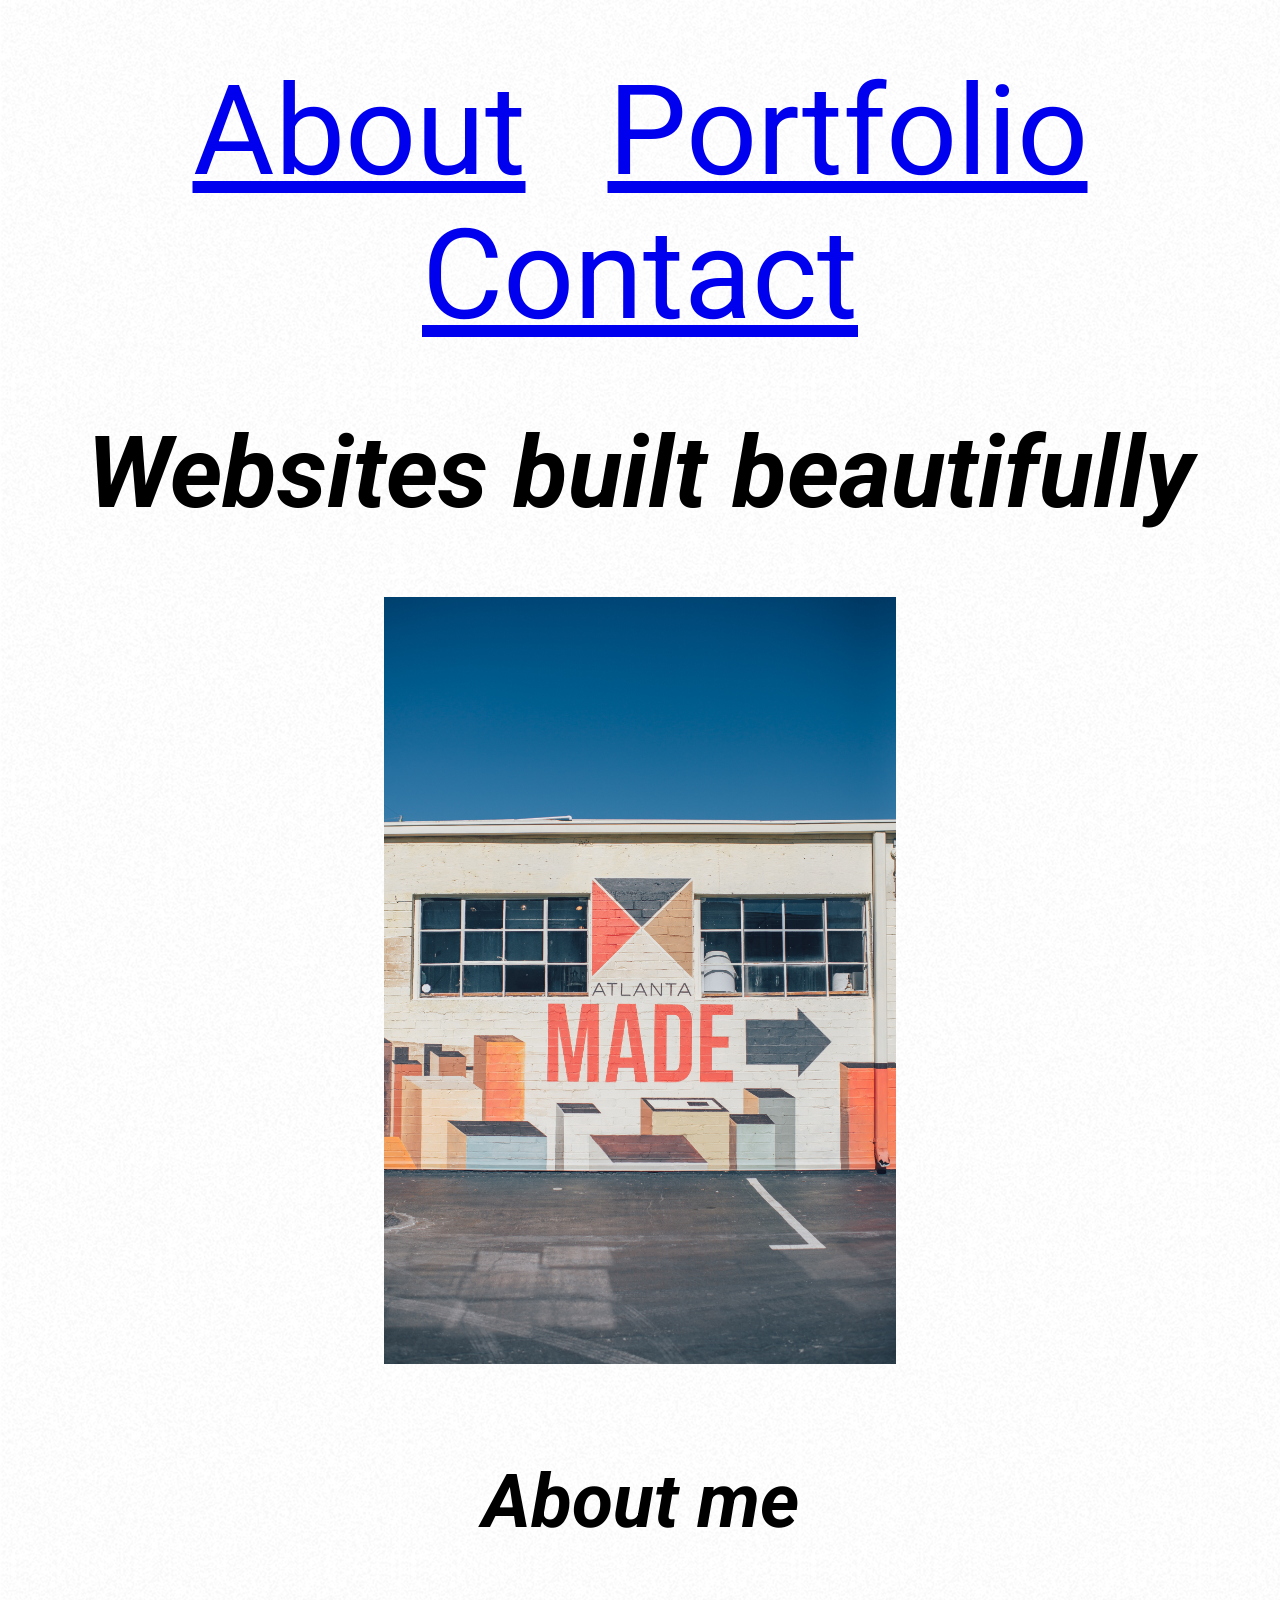
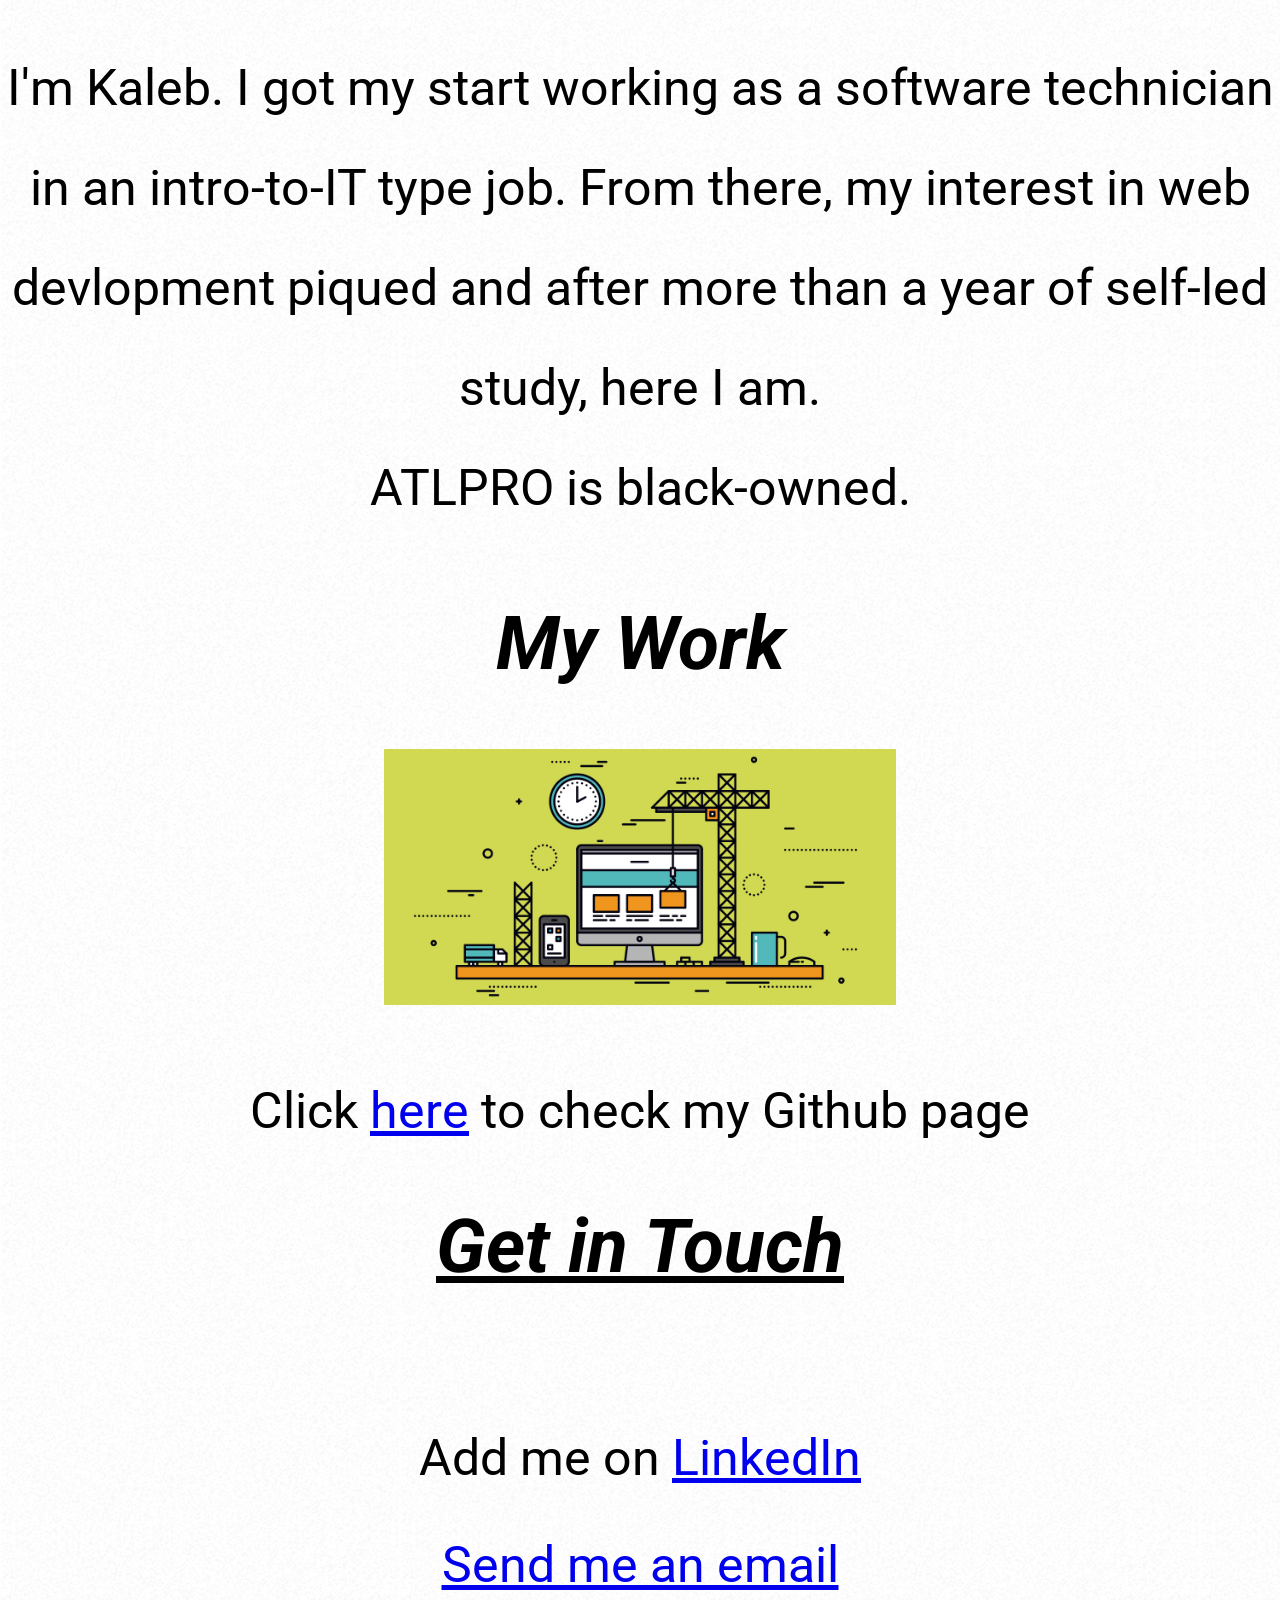
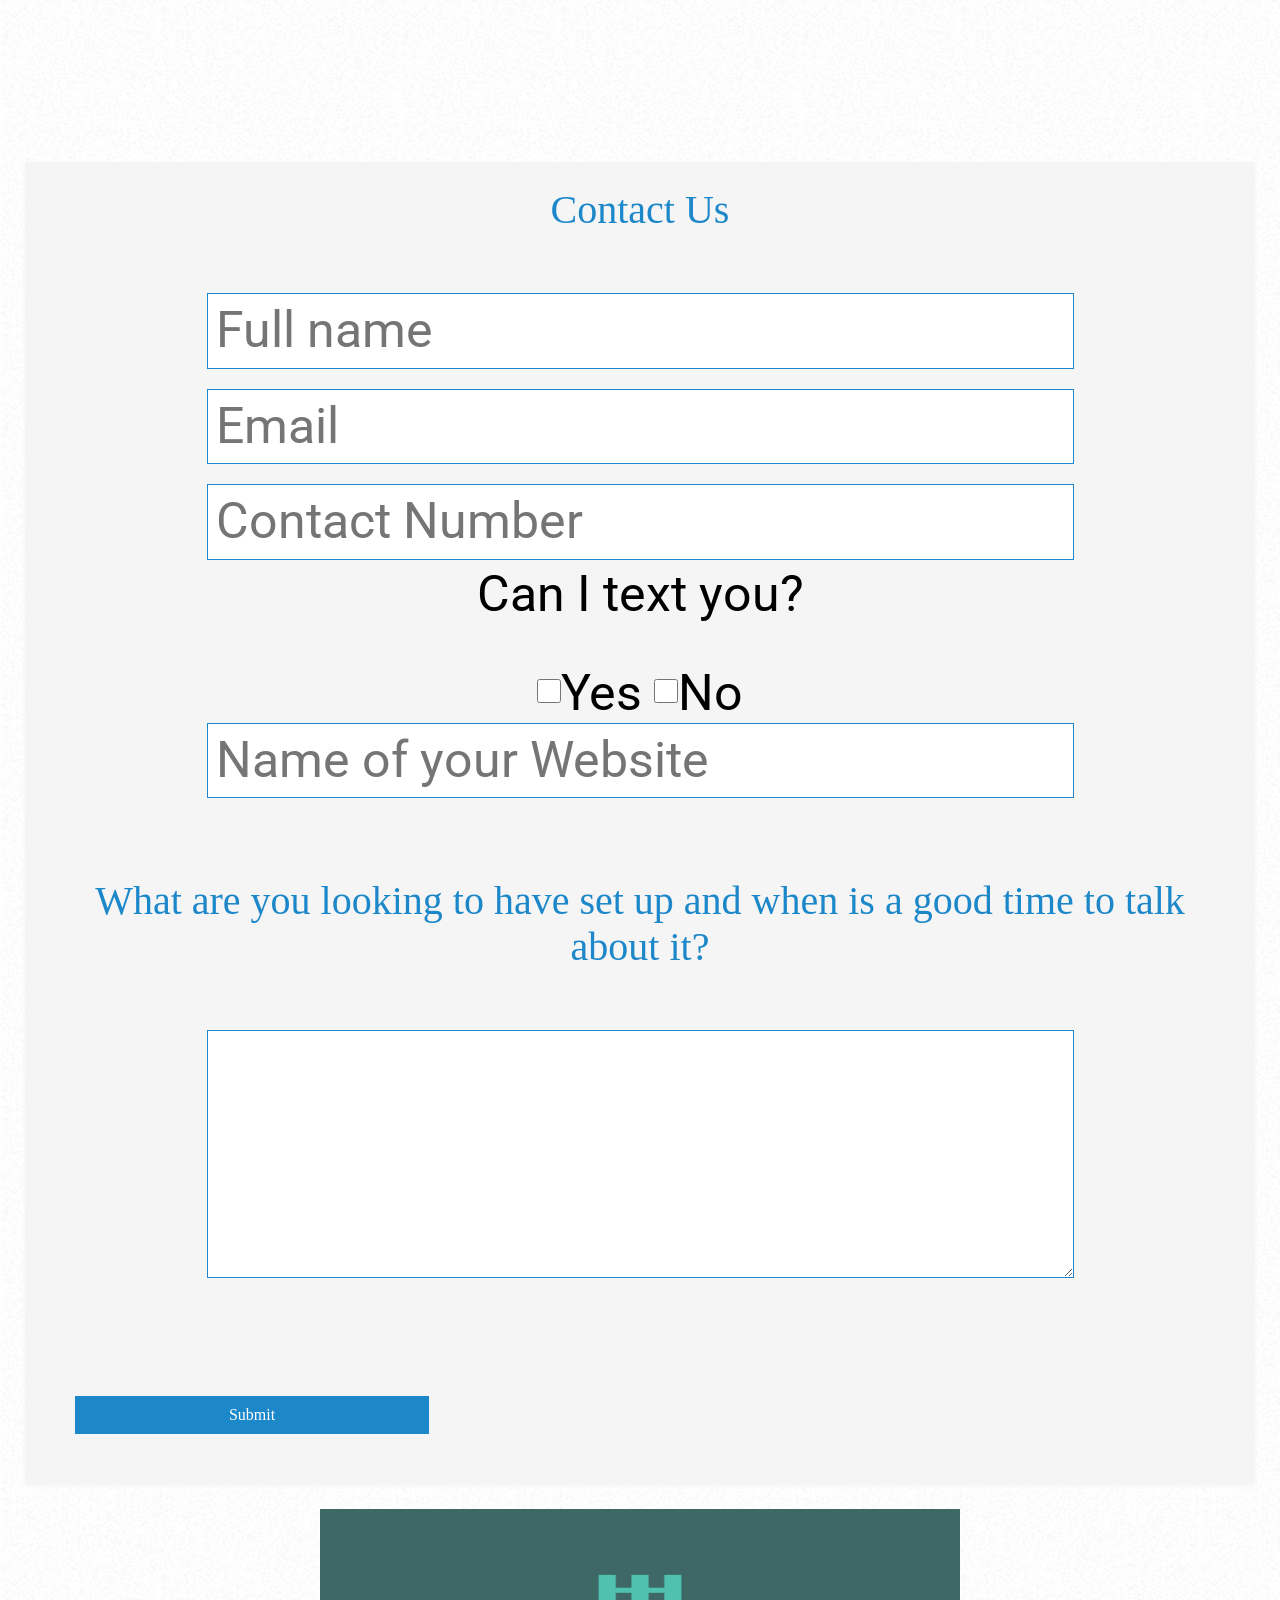
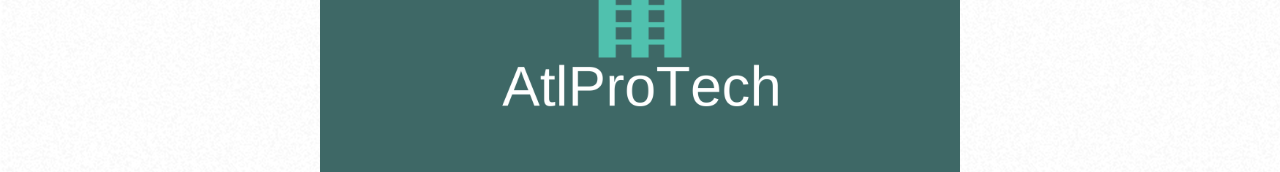
<file: docs/index.html>
<!DOCTYPE html>
<html lang="en">
	<head>
  	<meta charset="utf-8">
  	<meta name="description" content="providing technology services and custom built websites">
  	<meta name="Atlanta technology professionials" content="one, two, three">
		<meta name="viewport" content="width=device-width, initial-scale=1">

		<title>ATLPRO.TECH</title>

		<!-- external CSS link -->
		<link rel="preconnect" href="https://fonts.googleapis.com">
<link rel="preconnect" href="https://fonts.gstatic.com" crossorigin>
<link href="https://fonts.googleapis.com/css2?family=Roboto:wght@100&display=swap" rel="stylesheet">
		<link rel="stylesheet" href="css/normalize.css">
		<link rel="stylesheet" href="css/style.css">
	</head>
	<body class='main-block' background='so-white.png'>
<header>
	<div class="top-nav">
		<a href="#about">About</a>
		<a href="#past-work">Portfolio</a>
		<a href="#contact-info">Contact</a>
	</div>
	<h1>Websites built beautifully</h1>
	<img id="atlanta-made" class='images' src="atlantamade.jpg" alt="picture of atlanta made painted on wall">
</header>
<section id='about'>
	<h2 class='titles'>About me</h2>
	I'm Kaleb. I got my start working as a software technician in an intro-to-IT type job. From there, my interest in web devlopment piqued and after more than a year of self-led study, here I am.<br> ATLPRO is black-owned.
</section>
<section id='past-work'>
	<h2 class='titles'>My Work</h2>
	<img class='images'id='construction' src="website-construction.png" alt="cartoon of website being built">
	</div><br>
	<div id='linkGithub'> Click <a href='https://github.com/kalebp731'>here</a> to check my Github page</div>
</section>
<section id='contact-info'>
	<h2 class='titles' id='contactMe'> Get in Touch </h2><br>
<div id='linkedIn'> Add me on <a href='https://www.linkedin.com/in/kaleb-palmer-616334169/'>LinkedIn</a><br>
	<a id='email' href = "mailto: kaleb@atlpro.tech">Send me an email</a><br>
</section>
<form action="/">
			 <h3>Contact Us</h3>
			 <div class="info">
				 <input class="fname" type="text" name="name" placeholder="Full name">
				 <input type="text" name="name" placeholder="Email">
				 <input type="text" name="name" placeholder="Contact Number"><br>
				 <label class='box' for="yes" >Can I text you?</label><br>
				<input class='box' type="checkbox" name="name" value="YES"><label for="checkbox">Yes</label>
				 <input class='box' type="checkbox" name="name"  value="NO">No<br>
				 <input type="text" name="name" placeholder="Name of your Website">
			 </div>
			 <h3 id='describe'>What are you looking to have set up and when is a good time to talk about it?</h3>
			 <div>
				 <textarea rows="4"></textarea>
			 </div>
			 <button id='submitButton' type="submit" href="/">Submit</button>
		 </form>
<footer>
	<img id='logo' src="cover.png" alt="atlprotech logo">
</footer>
		<script type="text/javascript" src="js/main.js"></script>

	</body>
</html>
</file>
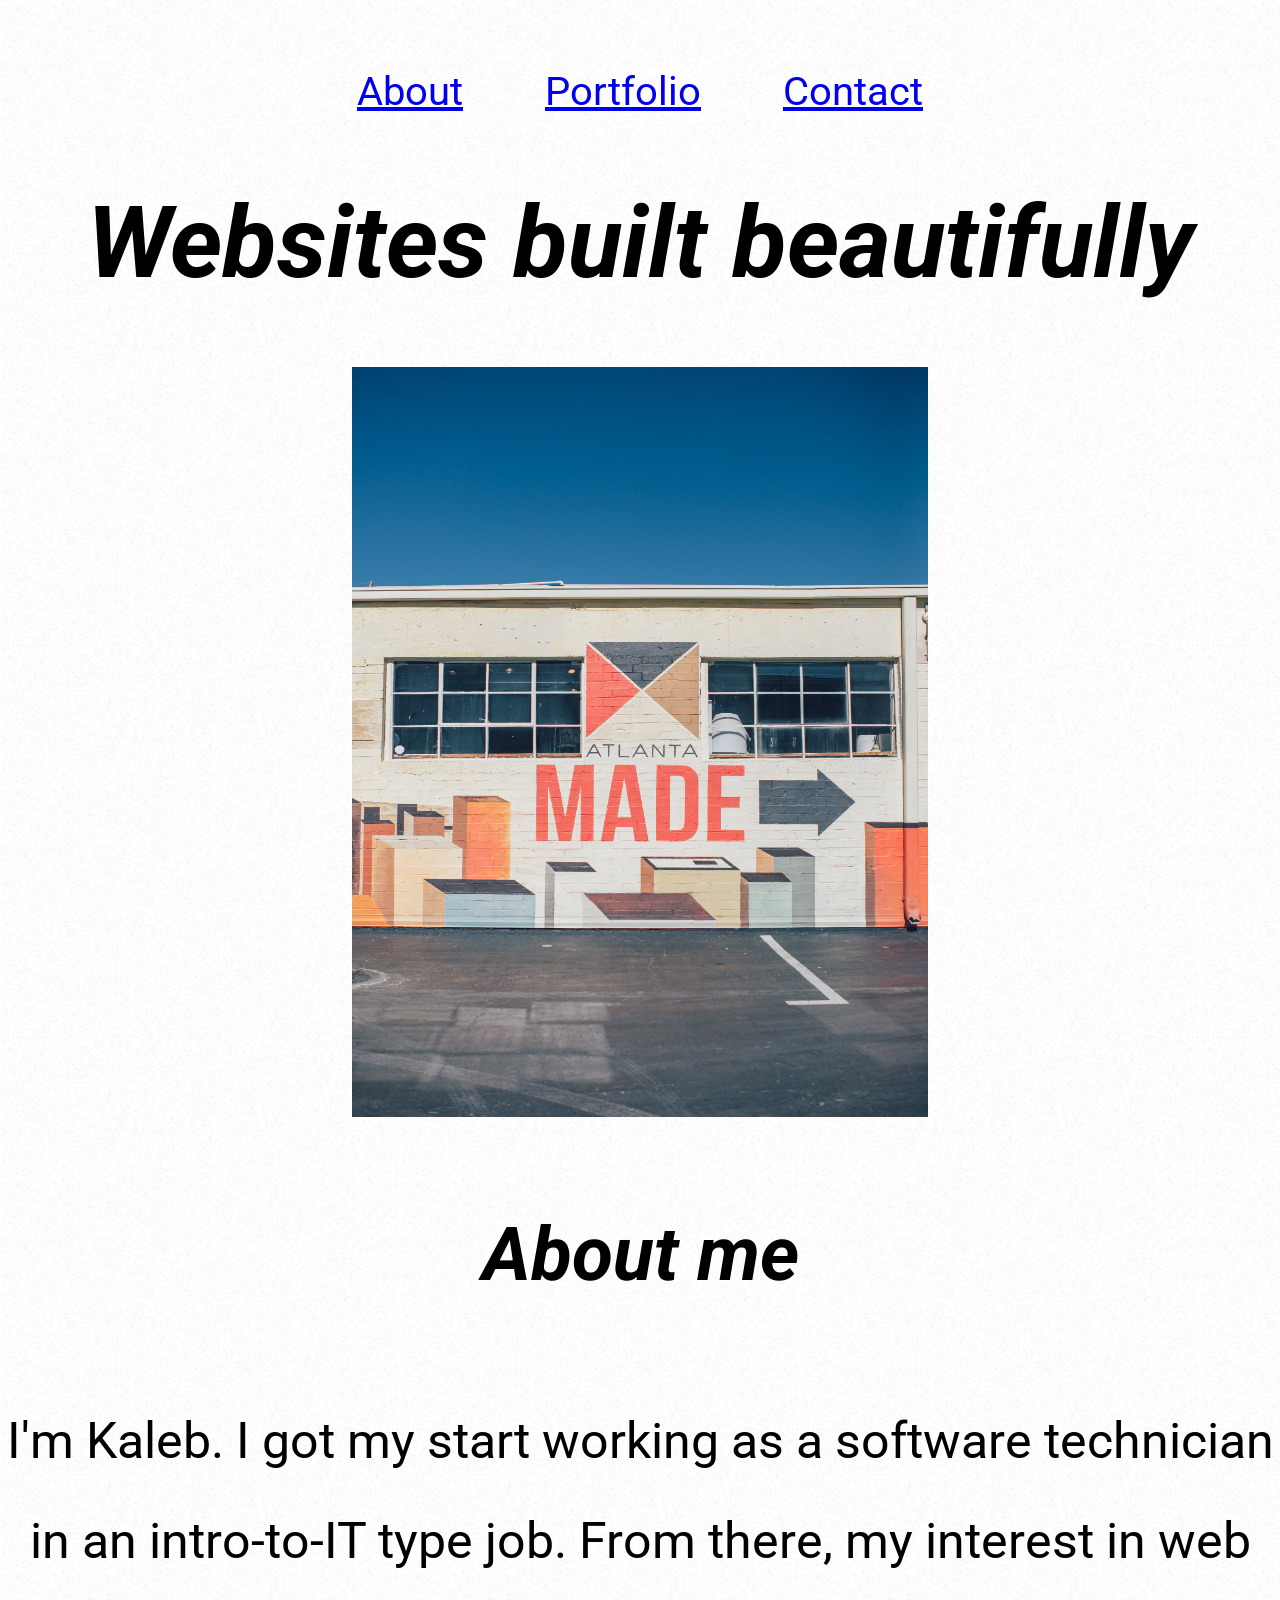
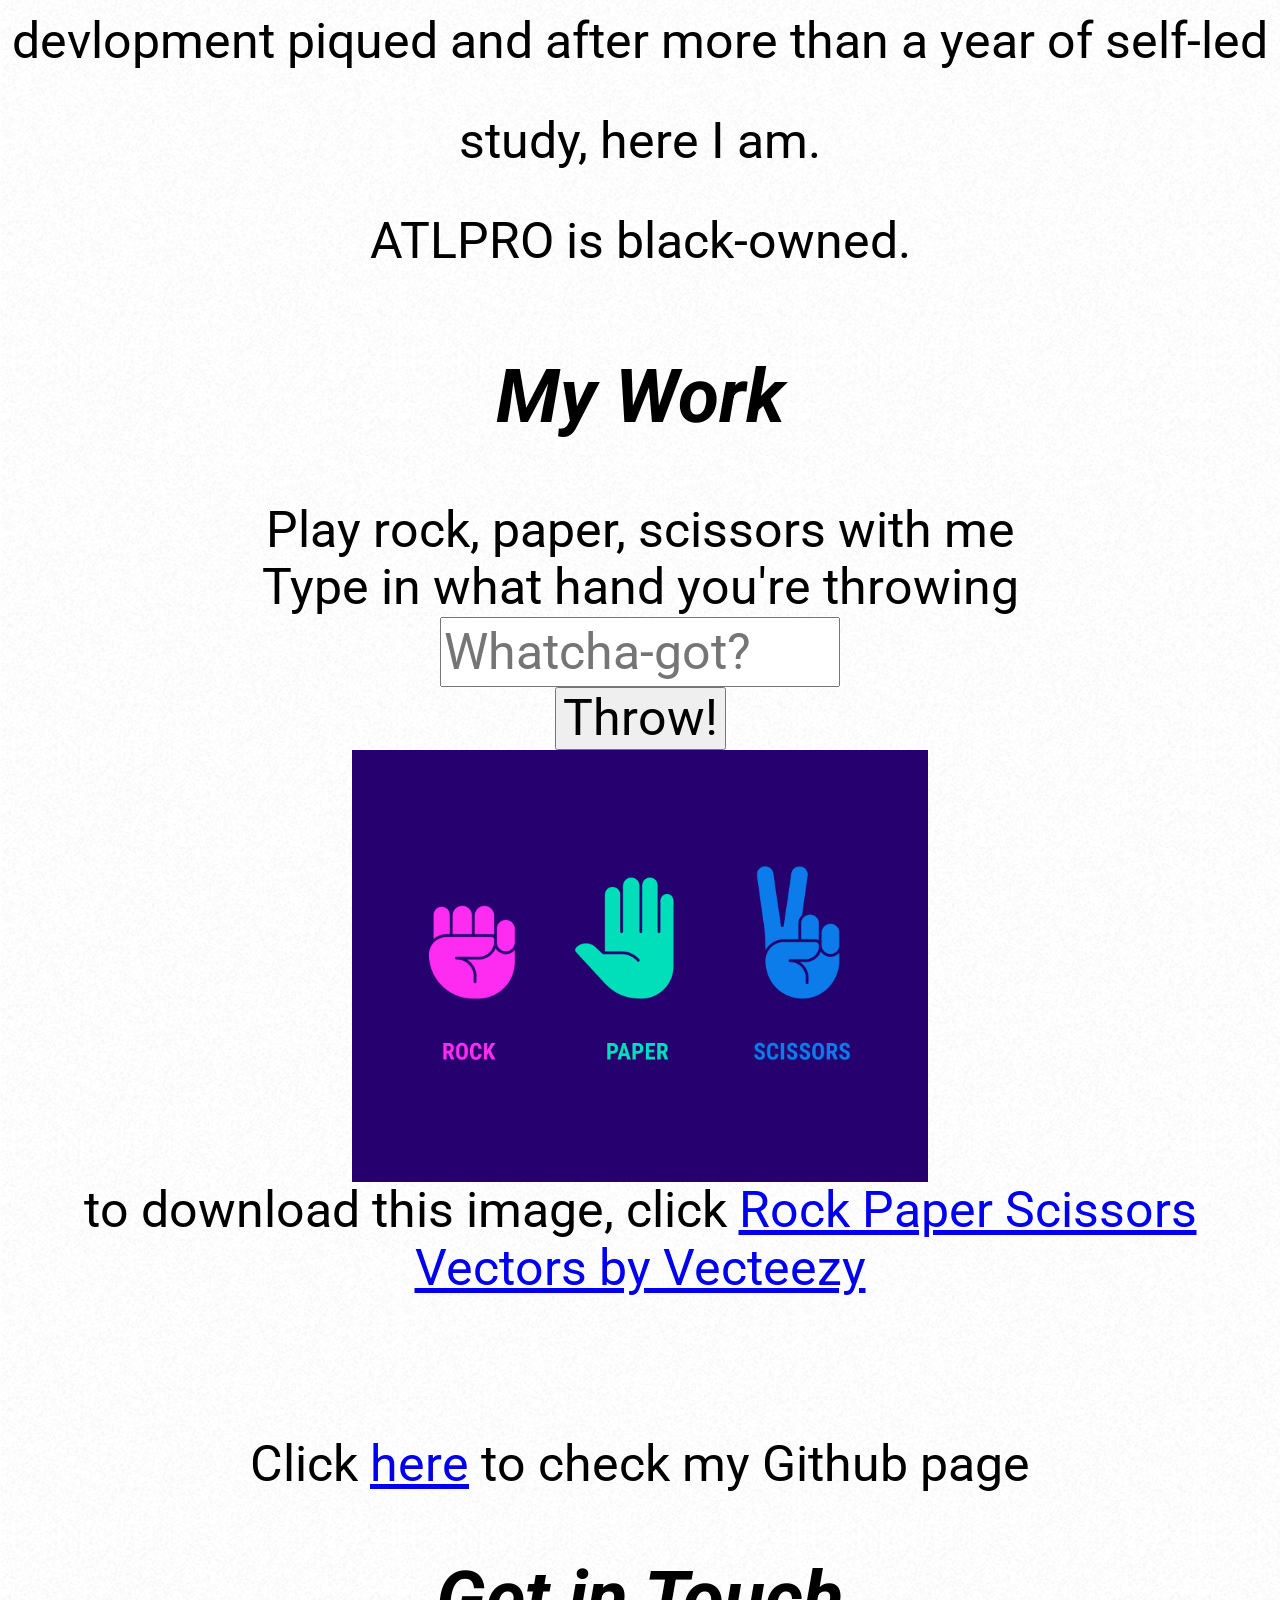
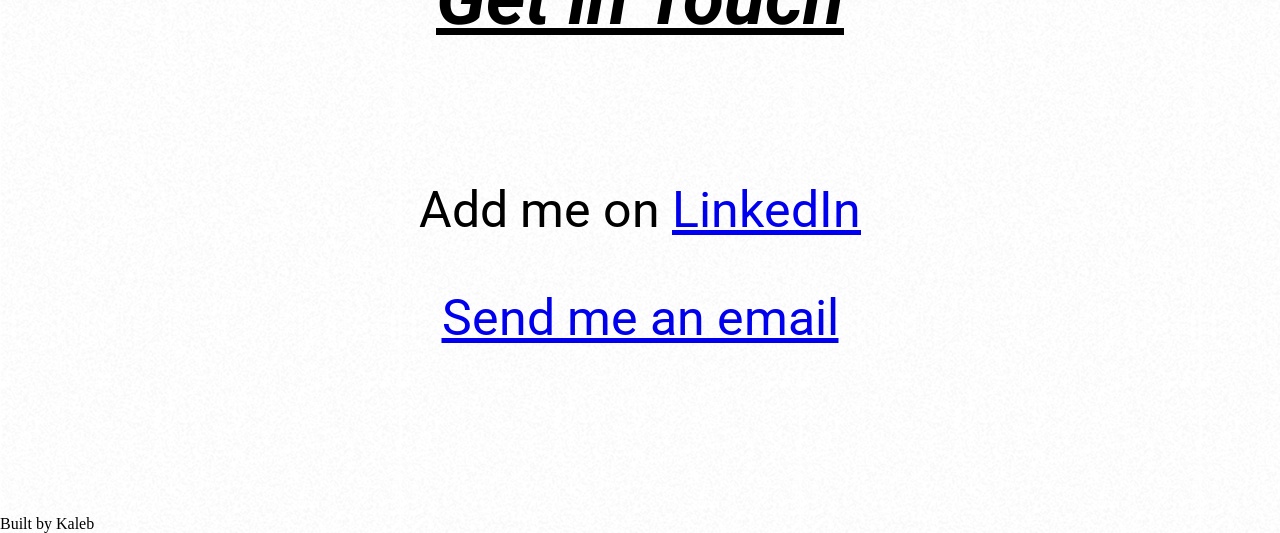
<file: temp2/index.html>
<!DOCTYPE html>
<html lang="en">
	<head>
  	<meta charset="utf-8">
  	<meta name="description" content="providing technology services and custom built websites">
  	<meta name="Atlanta technology professionials" content="one, two, three">
		<meta name="viewport" content="width=device-width, initial-scale=1">

		<title>ATLPRO.TECH</title>

		<!-- external CSS link -->
		<link rel="preconnect" href="https://fonts.googleapis.com">
<link rel="preconnect" href="https://fonts.gstatic.com" crossorigin>
<link href="https://fonts.googleapis.com/css2?family=Roboto:wght@100&display=swap" rel="stylesheet">
		<link rel="stylesheet" href="css/normalize.css">
		<link rel="stylesheet" href="css/style.css">
	</head>
	<body background='so-white.png'>
<header>
	<div class="top-nav">
		<a href="#about">About</a>
		<a href="#past-work">Portfolio</a>
		<a href="#contact-info">Contact</a>
	</div>
	<h1>Websites built beautifully</h1>
	<img id="atlanta-made" src="atlantamade.jpg" alt="picture of atlanta made painted on wall">
</header>
<section id='about'>
	<h2 class='titles'>About me</h2>
	I'm Kaleb. I got my start working as a software technician in an intro-to-IT type job. From there, my interest in web devlopment piqued and after more than a year of self-led study, here I am.<br> ATLPRO is black-owned.
</section>
<section id='past-work'>
	<h2 class='titles'>My Work</h2>
	<div id='examples'>
		Play rock, paper, scissors with me <br>
		Type in what hand you're throwing<br>
		<input id='userHand' type="text" placeholder='Whatcha-got?'><br>
		<button type="button" id='throw' name="button">Throw!</button>
		<img src="rps.png" id="hands" alt="picture of handa forming rock, paper, scissors">
		<span>to download this image, click <a href="https://www.vecteezy.com/free-vector/rock-paper-scissors">Rock Paper Scissors Vectors by Vecteezy</a></span>
		<h3 id='answerSpace'></h3>
	</div><br>
	<div id='linkGithub'> Click <a href='https://github.com/kalebp731'>here</a> to check my Github page</div>
</section>
<section id='contact-info'>
	<h2 class='titles' id='contactMe'> Get in Touch </h2><br>
<div id='linkedIn'> Add me on <a href='https://www.linkedin.com/in/kaleb-palmer-616334169/'>LinkedIn</a><br>
	<a id='email' href = "mailto: kaleb@atlpro.tech">Send me an email</a><br>
</section>
<footer>
	<span>Built by Kaleb</span>
</footer>
		<script type="text/javascript" src="js/main.js"></script>
	</body>
</html>
</file>
<file: docs/css/style.css>
/* Box Model Hack */
* {
  box-sizing: border-box;
}

/* Clear fix hack */
.clearfix:after {
     content: ".";
     display: block;
     clear: both;
     visibility: hidden;
     line-height: 0;
     height: 0;
}

.clear {
	clear: both;
}

/******************************************
/* BASE STYLES
/*******************************************/

body {
background-image: image('so-white.png');
}


/******************************************
/* LAYOUT
/*******************************************/
.top-nav{
  display: block;
  margin-left: auto;
  margin-right: auto;
}
.top-nav > a {
  margin:0 35px;
  font-size: 2.5em;
}
h1{
  font-family: 'Roboto', sans-serif;
  font-size: 6.25em;
  font-style: italic;
  text-align: center;
}
.images {
  display: block;
  margin-left: auto;
  margin-right: auto;
  width: 40%;
  height: auto;
}
.titles{
  font-family: 'Roboto', sans-serif;
  font-size: 75px;
  font-style: italic;
  text-align: center;
}
#about{
  margin: 60px 0;
  font-family: 'Roboto', sans-serif;
  font-size:3.125em;
  text-align:center;
  line-height: 2;
}
div{
  margin: 60px 0;
  font-family: 'Roboto', sans-serif;
  font-size: 3.125em;
  text-align:center;
}
#hands{
  display: block;
  margin-left: auto;
  margin-right: auto;
  width: 45%;
  height: inherit;
}
#userHand{
  height: 70px;
  width: 400px;
}
#contactMe{
  text-decoration: underline;
}
#LinkedIn{
  display: block;
  margin-top:50px;
  margin-bottom:50px;
}
#email{
  display: block;
  margin-top:50px;
  margin-bottom:50px;
}
@media only screen and 
	(min-device-width : 320px) and
	(max-device-width : 480px) {
/* Styles */
}
h3 {
      margin: 0 0 20px;
      font-weight: 400;
      color: #1c87c9;
      text-align:center;
      font-size: 2.5em;
      }
      p {
      margin: 0 0 5px;
      }

      form {
      padding: 25px;
      margin: 25px;
      box-shadow: 0 2px 5px #f5f5f5;
      background: #f5f5f5;
      }

      input, textarea {
      width: calc(75% - 18px);
      padding: 8px;
      margin-bottom: 20px;
      border: 1px solid #1c87c9;
      outline: none;
      }
      input[type="checkbox"] {
      width: 24px;
      height: 24px;
      vertical-align: bottom;
  }
    label.box {
      vertical-align: top;
      line-height: 24px;
      margin: 2px 0;
      display: block;
      height: 24px;
  }
      }
      input::placeholder {
      color: #666;
      }
      #submitButton {
      width: 30%;
      padding: 10px;
      margin: inherit;
      border: none;
      background: #1c87c9;
      font-size: 16px;
      font-weight: 400;
      color: #fff;
      }
      button:hover {
      background: #2371a0;
      }
      footer > img {
        display: block;
        margin-left: auto;
        margin-right: auto;
        width: 50%;
        height: auto;

/******************************************
/* ADDITIONAL STYLES
/*******************************************/
</file>
<file: temp2/css/style.css>
/* Box Model Hack */
* {
  box-sizing: border-box;
}

/* Clear fix hack */
.clearfix:after {
     content: ".";
     display: block;
     clear: both;
     visibility: hidden;
     line-height: 0;
     height: 0;
}

.clear {
	clear: both;
}

/******************************************
/* BASE STYLES
/*******************************************/

body {
background-image: image('so-white.png');
}


/******************************************
/* LAYOUT
/*******************************************/
.top-nav{
  display: block;
  margin-left: auto;
  margin-right: auto;
}
.top-nav > a {
  margin:0 35px;
  font-size: 40px;
}
h1{
  font-family: 'Roboto', sans-serif;
  font-size: 100px;
  font-style: italic;
  text-align: center;
}
#atlanta-made {
  display: block;
  margin-left: auto;
  margin-right: auto;
  width: 45%;
  height: 750px;
}
.titles{
  font-family: 'Roboto', sans-serif;
  font-size: 75px;
  font-style: italic;
  text-align: center;
}
#about{
  margin: 60px 0;
  font-family: 'Roboto', sans-serif;
  font-size: 50px;
  text-align:center;
  line-height: 2;
}
div{
  margin: 60px 0;
  font-family: 'Roboto', sans-serif;
  font-size: 50px;
  text-align:center;
}
#hands{
  display: block;
  margin-left: auto;
  margin-right: auto;
  width: 45%;
  height: inherit;
}
input{
  height: 70px;
  width: 400px;
}
#contactMe{
  text-decoration: underline;
}
#LinkedIn{
  display: block;
  margin-top:50px;
  margin-bottom:50px;
}
#email{
  display: block;
  margin-top:50px;
  margin-bottom:50px;
}
/******************************************
/* ADDITIONAL STYLES
/*******************************************/
</file>
